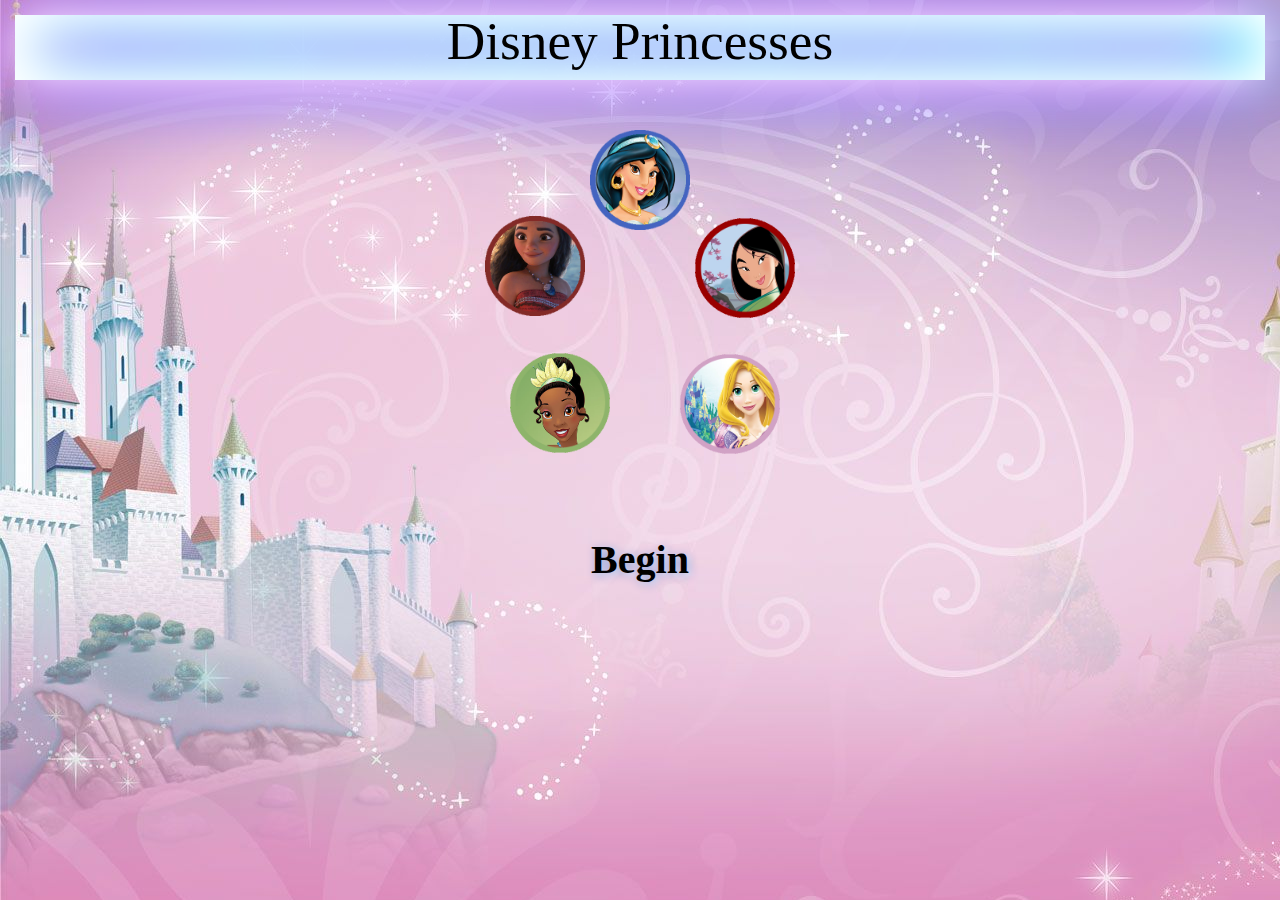
<file: index.html>
<!DOCTYPE html>
<html lang="en">
<head>
    <meta charset="UTF-8">
    <meta http-equiv="X-UA-Compatible" content="IE=edge">
    <meta name="viewport" content="width=device-width, initial-scale=1.0">
    <title>Document</title>
    <link href="indexstyle.css" type="text/css" rel="stylesheet">
    <link rel="preconnect" href="https://fonts.gstatic.com">
    <link href="https://fonts.googleapis.com/css2?family=Life+Savers&family=Sail&display=swap" rel="stylesheet">
    <link rel="stylesheet" media="screen" href="https://fontlibrary.org//face/waltograph" type="text/css"/>
</head>
<body>
    
    
        <div id="headerBanner"> <span id="headerText">Disney Princesses</span></div>

   <div class="princessContainer"> 

    <div id="jasmin"> 
        <a href="Jasminepage.html"> <img width=100 height=100 src="jasmin circle.png" class="images" style="margin: 0 auto;"/> </a>

        <div id="imgLink1">
              <div class="text"><a href="Jasminepage.html" id="jasminLink">Jasmin</a></div> 
        </div>
     </div>

     

    <div id="moana"> 
        <a href="moana.html"> <img width=100 height=100 src="moana.png" class="image2"/> </a>

        <div class="imgLink2">
              <div class="text"><a href="moana.html" id="moanaLink">Moana</a></div> 
        </div>
     </div>
    
     <div id="tiana"> 
        <a href="tianapage.html"> <img width=100 height=100 src="tiana circle.png" class="image3"/> </a>

        <div class="imgLink3">
              <div class="text"><a href="tianapage.html" id="tianaLink">Tiana</a></div> 
        </div>
     </div>
    
     <div id="rapunzel"> 
        <a href="rapunzelpage.html"> <img width=100 height=100 src="Rapunzel circle.png" class="image4"/> </a>

        <div class="imgLink4">
              <div class="text"><a href="rapunzelpage.html" id="rapunzelLink">Rapunzel</a></div> 
        </div>
     </div>

     <div id="mulan"> 
        <a href="rapunzelpage.html"> <img width=100 height=100 src="mulan circle.png" class="image5"/> </a>

        <div class="imgLink5">
              <div class="text"><a href="mulan1stpage.html" id="mulanLink">Mulan</a></div> 
        </div> 
     </div>


    <a href="Jasminepage.html"> <div id="beginText"><h2> Begin </h2>
    </div></a> 

    </div>


    

</body>
</html>
</file>
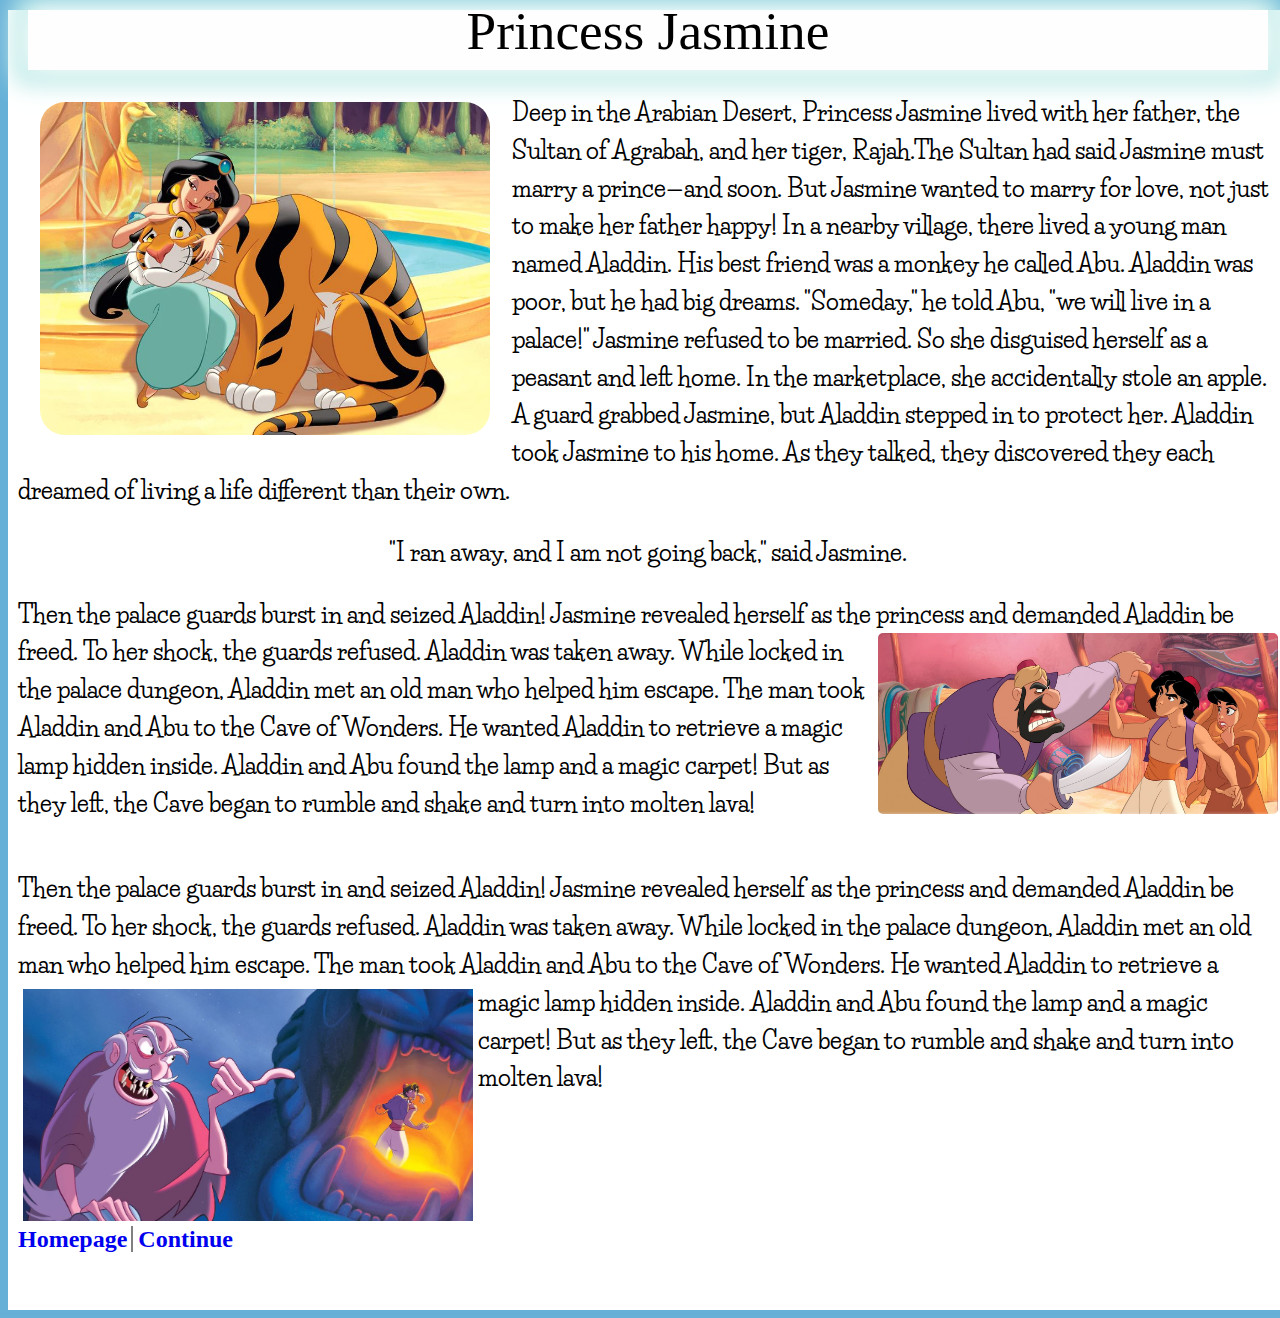
<file: Jasminepage.html>
<!DOCTYPE html>
<html lang="en">
<head>
    <meta charset="UTF-8">
    <meta http-equiv="X-UA-Compatible" content="IE=edge">
    <meta name="viewport" content="width=device-width, initial-scale=1.0">
    <title>Document</title>
    <link rel="preconnect" href="https://fonts.gstatic.com">
    <link href="https://fonts.googleapis.com/css2?family=Life+Savers&family=Sail&display=swap" rel="stylesheet">
    <link rel="stylesheet" media="screen" href="https://fontlibrary.org//face/waltograph" type="text/css"/>
    <link href="jasminestyle.css" type="text/css" rel="stylesheet"/> 
</head>
<body>
    
    <div id="container"> 

        <div class="pageContent"> 
        <div id="headerBanner"> <span id="headerText">Princess Jasmine</span></div>

        <div id="jasminePic1"> 
            <img src="jasmine story pictures/jasmine and tiger.JPG" width=450 height=333 class="images"/> 
        </div>

        <div id="firstParagraph"><p> Deep in the Arabian Desert, Princess Jasmine lived with her father, the Sultan of Agrabah, and her tiger, Rajah.The Sultan had said Jasmine must marry a prince—and soon. 
            But Jasmine wanted to marry for love, not just to make her father happy!
            In a nearby village, there lived a young man named Aladdin.
             His best friend was a monkey he called Abu.
            Aladdin was poor, but he had big dreams. "Someday," he told Abu, "we will live in a palace!"
            Jasmine refused to be married. So she disguised herself as a peasant and left home.
            In the marketplace, she accidentally stole an apple. A guard grabbed Jasmine, but Aladdin stepped in to protect her. 
            Aladdin took Jasmine to his home. As they talked, they discovered they each dreamed of living a life different than their own.</p></div>

            
            <p id="centerParagraph">"I ran away, and I am not going back," said Jasmine.</p>

            
           <p>Then the palace guards burst in and seized Aladdin! Jasmine revealed herself as the princess and demanded Aladdin be freed.<a href="jasminepage2.html">  <img src="jasmine story pictures/jasmin peasant.JPG" class="jasminePeasant" width=400 height=181/></a> 
                To her shock, the guards refused. Aladdin was taken away.

                

                While locked in the palace dungeon, Aladdin met an old man who helped him escape.
                The man took Aladdin and Abu to the Cave of Wonders. He wanted Aladdin to retrieve a magic lamp hidden inside.
                Aladdin and Abu found the lamp and a magic carpet! But as they left, the Cave began to rumble and shake and turn into molten lava!</p>


            <div id="lastParagraph"><p>Then the palace guards burst in and seized Aladdin! Jasmine revealed herself as the princess and demanded Aladdin be freed.
                To her shock, the guards refused. Aladdin was taken away.
                While locked in the palace dungeon, Aladdin met an old man who helped him escape.
                The man took Aladdin and Abu to the Cave of Wonders. He wanted Aladdin to retrieve a magic lamp hidden inside. <a href="jasminepage2.html"><img src="jasmine story pictures/aladdin cave.JPG" id="aladdinCave" width=450 height=232/></a>
                Aladdin and Abu found the lamp and a magic carpet! But as they left, the Cave began to rumble and shake and turn into molten lava!
                </p></div>
            
           
         
               
               <div id="homepage">
                   
                <a href="index.html" ><h1 id="bottomLeftHeader">Homepage</h1></a>
            
            
            
            <a href="jasminepage2.html" > 
                 <h2 id="bottomRightHeader"> Continue</h2>
                 </a> </div>  
                
            
          

        </div>
    
    </div>


</body>
</html>
</file>
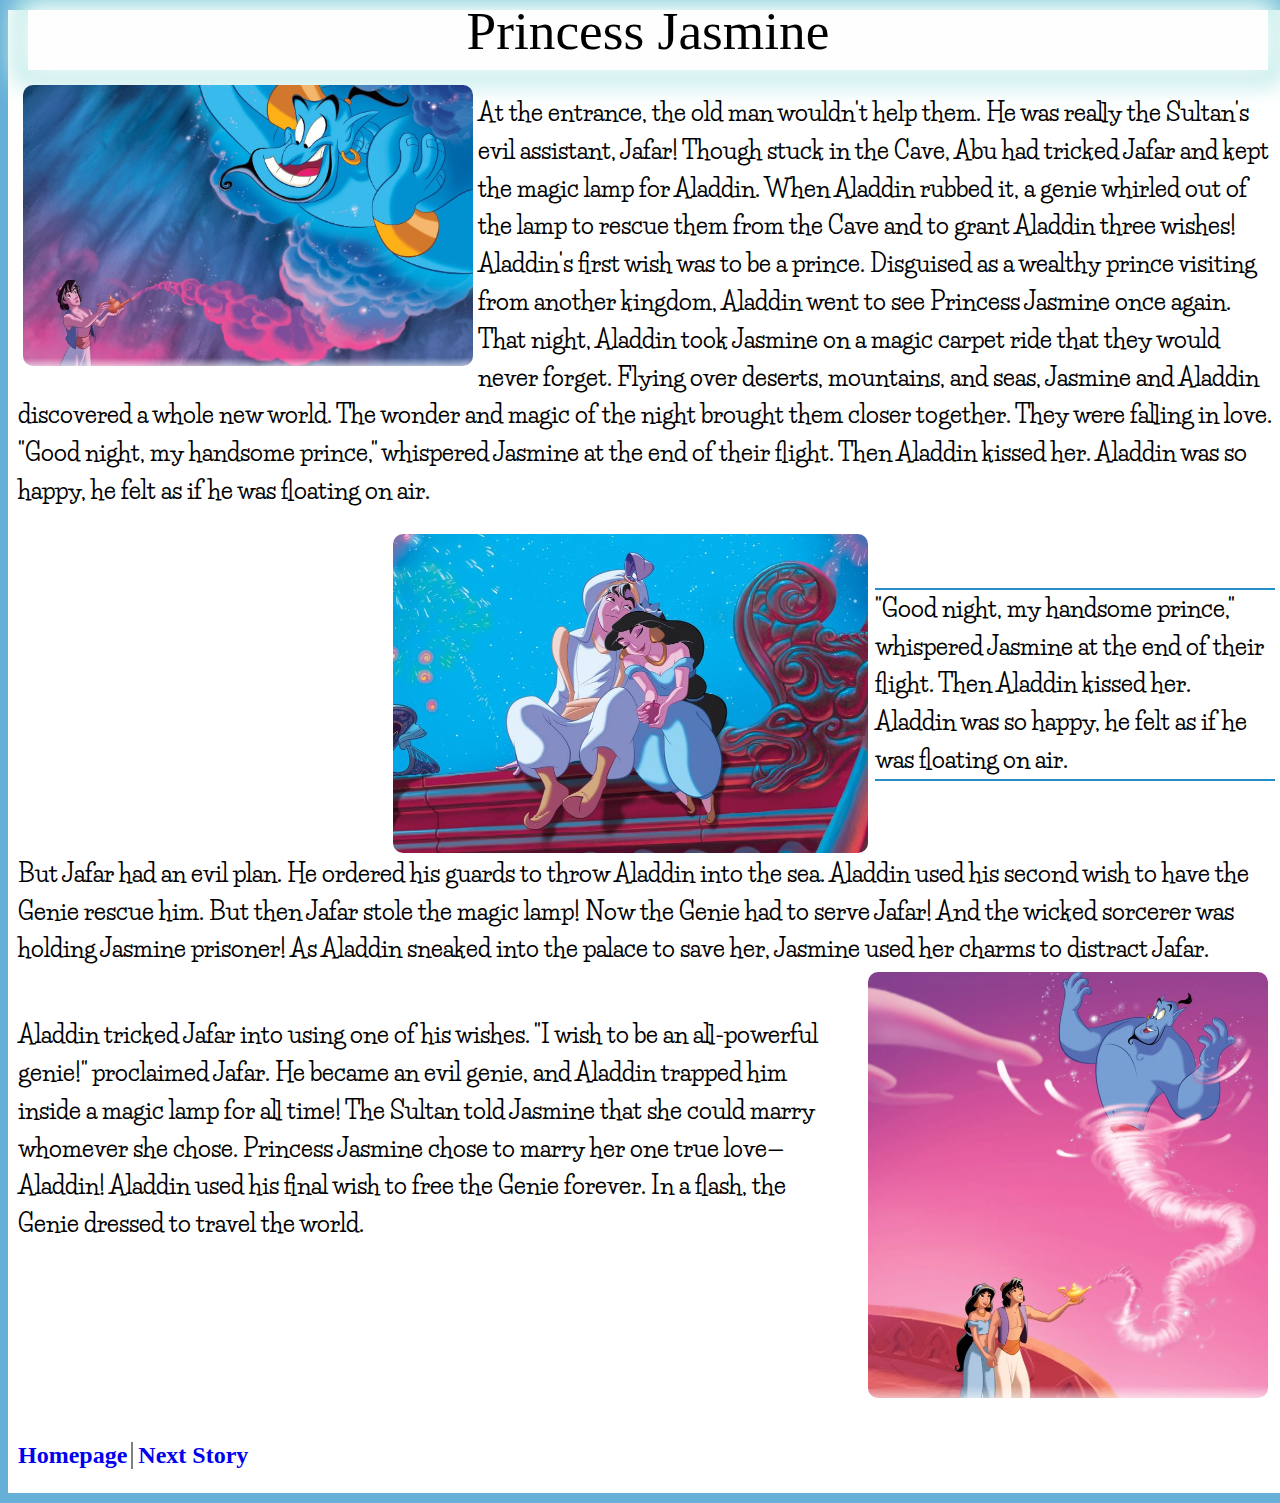
<file: jasminepage2.html>
<!DOCTYPE html>
<html lang="en">
<head>
    <meta charset="UTF-8">
    <meta http-equiv="X-UA-Compatible" content="IE=edge">
    <meta name="viewport" content="width=device-width, initial-scale=1.0">
    <title>Document</title>
    <link rel="preconnect" href="https://fonts.gstatic.com">
    <link href="https://fonts.googleapis.com/css2?family=Life+Savers&family=Sail&display=swap" rel="stylesheet">
    <link rel="stylesheet" media="screen" href="https://fontlibrary.org//face/waltograph" type="text/css"/>
    <link href="jasminepage2style.css" type="text/css" rel="stylesheet" /> 
</head>
<body>
    
    <div id="container"> 

        <div class="pageContent"> 
            
            <div id="headerBanner"> <span id="headerText">Princess Jasmine</span></div>

            <div id="aladdinGenie" > <img src="jasmine story pictures/aladdin_genie_lamp.JPG" width=450 height=281 id="genie" class="imageBorders"/> </div>
    
   <p>At the entrance, the old man wouldn't help them. He was really the Sultan's evil assistant, Jafar!
                Though stuck in the Cave, Abu had tricked Jafar and kept the magic lamp for Aladdin.
                When Aladdin rubbed it, a genie whirled out of the lamp to rescue them from the Cave and to grant Aladdin three wishes!
                Aladdin's first wish was to be a prince. Disguised as a wealthy prince visiting from another kingdom, Aladdin went to see Princess Jasmine once again.
                That night, Aladdin took Jasmine on a magic carpet ride that they would never forget.
                Flying over deserts, mountains, and seas, Jasmine and Aladdin discovered a whole new world.
                The wonder and magic of the night brought them closer together. They were falling in love.
                "Good night, my handsome prince," whispered Jasmine at the end of their flight.
                Then Aladdin kissed her. Aladdin was so happy, he felt as if he was floating on air.</p>


                <div id="jasmineAladdinDiv"> <img src="jasmine story pictures/jasmine_and_aladdin.JPG" id="jasminAndAladdin" class="imageBorders"/></div>

                 <div id="quote"> <p id="centerQuote"><span id="textBorder">"Good night, my handsome prince," whispered Jasmine at the end of their flight.
                    Then Aladdin kissed her. Aladdin was so happy, he felt as if he was floating on air.</span></p> </div>
    <p>
        But Jafar had an evil plan. He ordered his guards to throw Aladdin into the sea.
        Aladdin used his second wish to have the Genie rescue him. But then Jafar stole the magic lamp!
        Now the Genie had to serve Jafar! And the wicked sorcerer was holding Jasmine prisoner!
        As Aladdin sneaked into the palace to save her, Jasmine used her charms to distract Jafar. 
    </p>
    
    <!-- <div id="aladdainAndJafarDiv">  <img src="jasmine story pictures/aladdin_and_jafar.JPG" id="aladdinAndJafar" width=350 height=273 class="imageBorders"/>
        </div>-->

         <p id="lastParagraph">
        Aladdin tricked Jafar into using one of his wishes. "I wish to be an all-powerful genie!" proclaimed Jafar.
        He became an evil genie, and Aladdin trapped him inside a magic lamp for all time!
        The Sultan told Jasmine that she could marry whomever she chose. Princess Jasmine chose to marry her one true love—Aladdin!
        Aladdin used his final wish to free the Genie forever. In a flash, the Genie dressed to travel the world.
    </p>
     
    <img src="jasmine story pictures/jasmine_the_end.jpg" width=400 height=426 class="imageBorders" id="jasminEndStory"/>


    <div id="navLinks">  
    <a href="index.html" >
        <h3 id="bottomLeftLink"> Homepage</h3>
    </a>

    <a href="mulan1stpage.html" >
        <h3 id="bottomRightLink"> Next Story</h3>
    </a>
           </div>

        
        
        
        
        </div>

    </div>
</body>
</html>
</file>
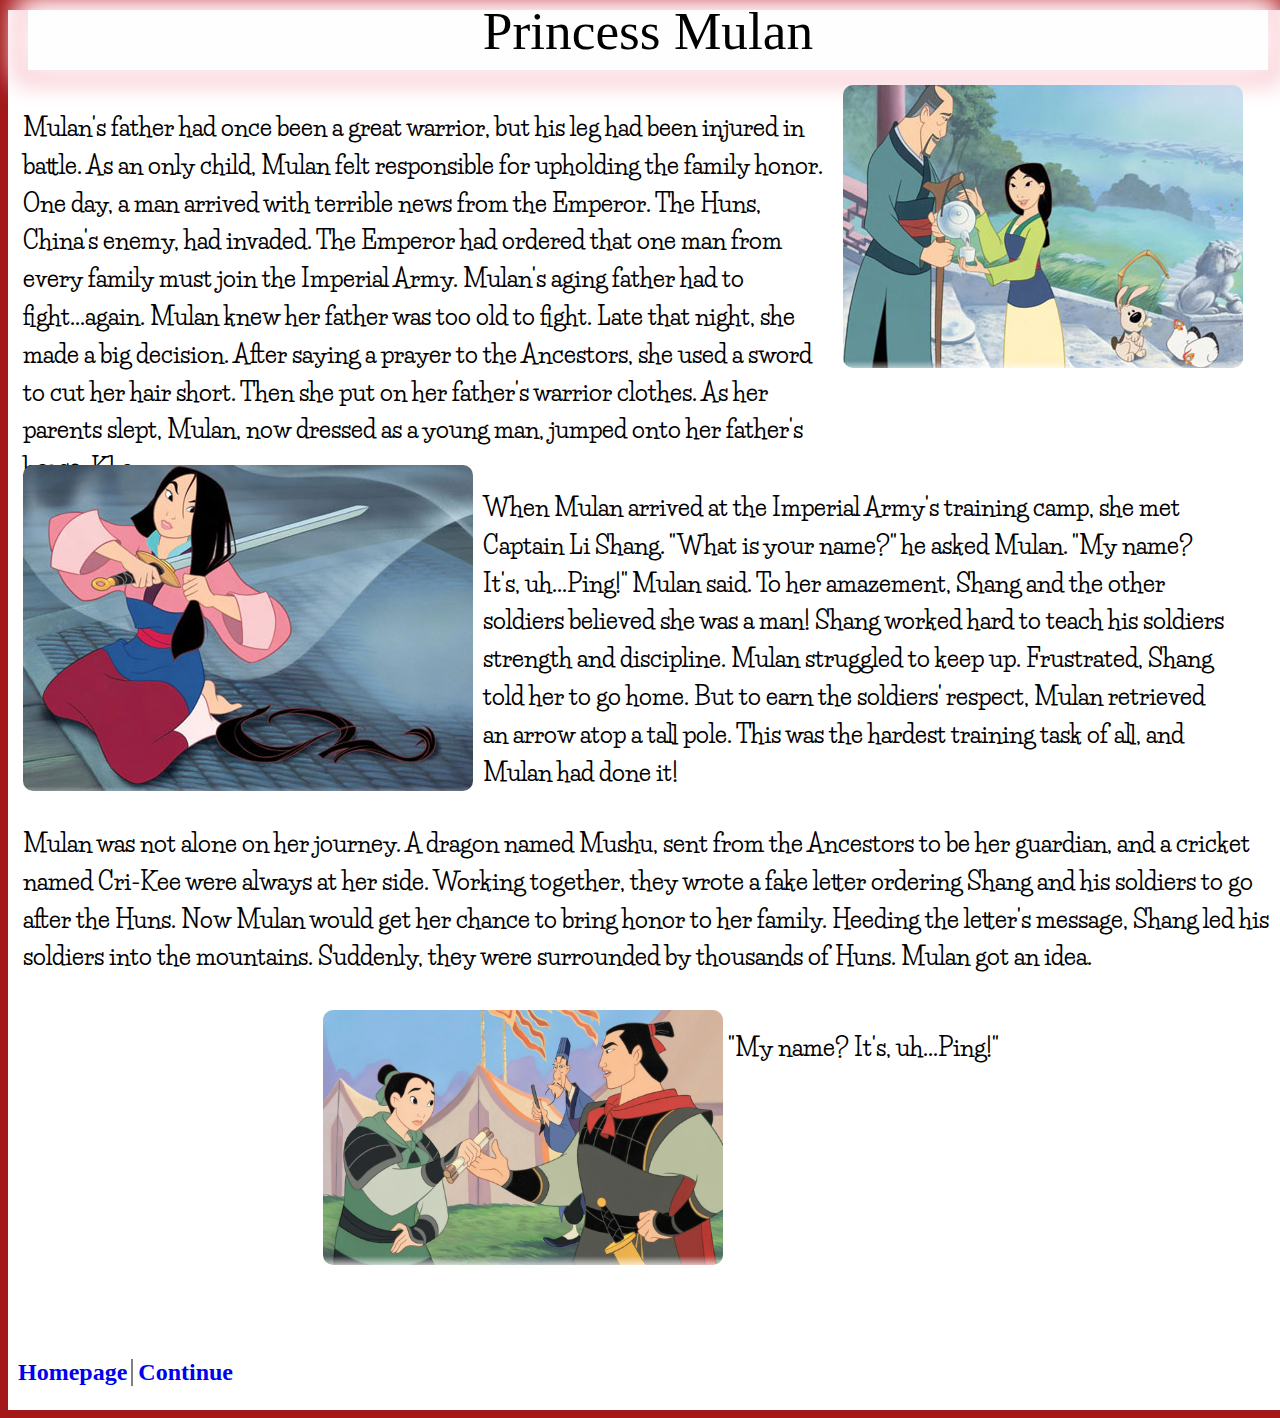
<file: mulan1stpage.html>
<!DOCTYPE html>
<html lang="en">
<head>
    <meta charset="UTF-8">
    <meta http-equiv="X-UA-Compatible" content="IE=edge">
    <meta name="viewport" content="width=device-width, initial-scale=1.0">
    <title>Mulan First Page</title>
    <link rel="preconnect" href="https://fonts.gstatic.com">
    <link href="https://fonts.googleapis.com/css2?family=Life+Savers&family=Sail&display=swap" rel="stylesheet">
    <link rel="stylesheet" media="screen" href="https://fontlibrary.org//face/waltograph" type="text/css"/>
    <link href="mulan1ststyle.css" type="text/css" rel="stylesheet" /> 
</head>
<body>
    
    <div id="container"> 

        <div class="pageContent"> 
            
            
            <div id="headerBanner"> <span id="headerText">Princess Mulan</span></div>

            <div id="firstParagraph"> <p> Mulan's father had once been a great warrior, but his leg had been injured in battle. As an only child, Mulan felt responsible for upholding the family honor.
                One day, a man arrived with terrible news from the Emperor. The Huns, China's enemy, had invaded.
                The Emperor had ordered that one man from every family must join the Imperial Army. Mulan's aging father had to fight...again.
                
                Mulan knew her father was too old to fight. Late that night, she made a big decision.
                After saying a prayer to the Ancestors, she used a sword to cut her hair short. Then she put on her father's warrior clothes.
                As her parents slept, Mulan, now dressed as a young man, jumped onto her father's horse, Khan.
                </p> </div>

            <div id="MulanandDad" > <img src="mulan story pics/mulan_and_dad.jpg"  class="imageBorders"/> </div>

            <div id="MulanCutsHair" > <img src="mulan story pics/mulan_cuts_hair.jpg"  class="imageBorders"/> </div>



            <div id="secondPara"> <p>When Mulan arrived at the Imperial Army's training camp, she met Captain Li Shang. "What is your name?" he asked Mulan.
                "My name? It's, uh...Ping!" Mulan said. To her amazement, Shang and the other soldiers believed she was a man!
                Shang worked hard to teach his soldiers strength and discipline. Mulan struggled to keep up. Frustrated, Shang told her to go home.
                But to earn the soldiers' respect, Mulan retrieved an arrow atop a tall pole. This was the hardest training task of all, and Mulan had done it! </p> </div>

<div id="thirdPara"><p>Mulan was not alone on her journey. A dragon named Mushu, sent from the Ancestors to be her guardian, and a cricket named Cri-Kee were always at her side.
    Working together, they wrote a fake letter ordering Shang and his soldiers to go after the Huns. Now Mulan would get her chance to bring honor to her family.
    Heeding the letter's message, Shang led his soldiers into the mountains. Suddenly, they were surrounded by thousands of Huns. Mulan got an idea. </p></div> 

    <div id="mulanTrainingCamp"> <img src="mulan story pics/mulan_training_camp.jpg"  width=400 height=255 class="imageBorders"/></div>

    <div id="quote"> <p>"My name? It's, uh...Ping!"  </p> </div>


<div id="navLinks">   
<a href="index.html" >
    <h3 id="bottomLeftLink"> Homepage</h3>
</a>

<a href="mulan2ndpage.html" >
    <h3 id="bottomRightLink"> Continue</h3>
</a>
</div>

        </div>
        </div>
</body>
</html>
</file>
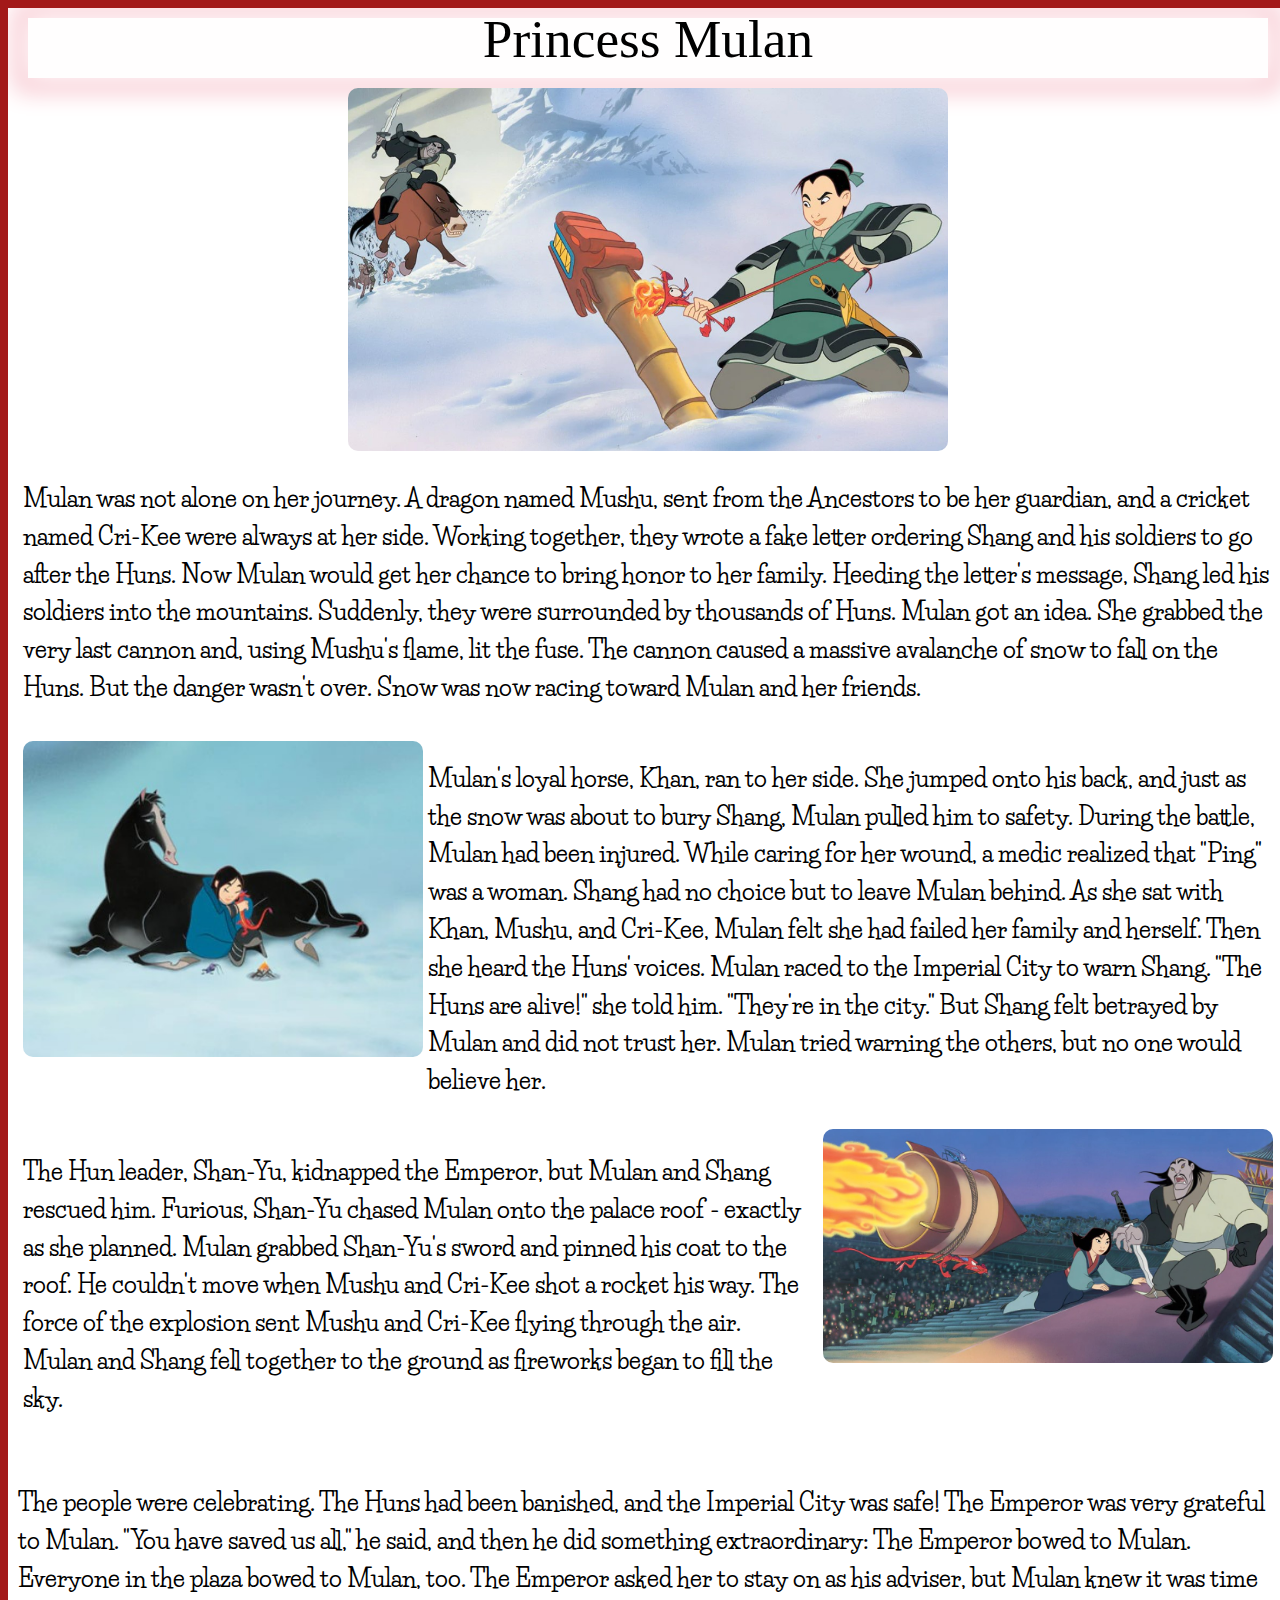
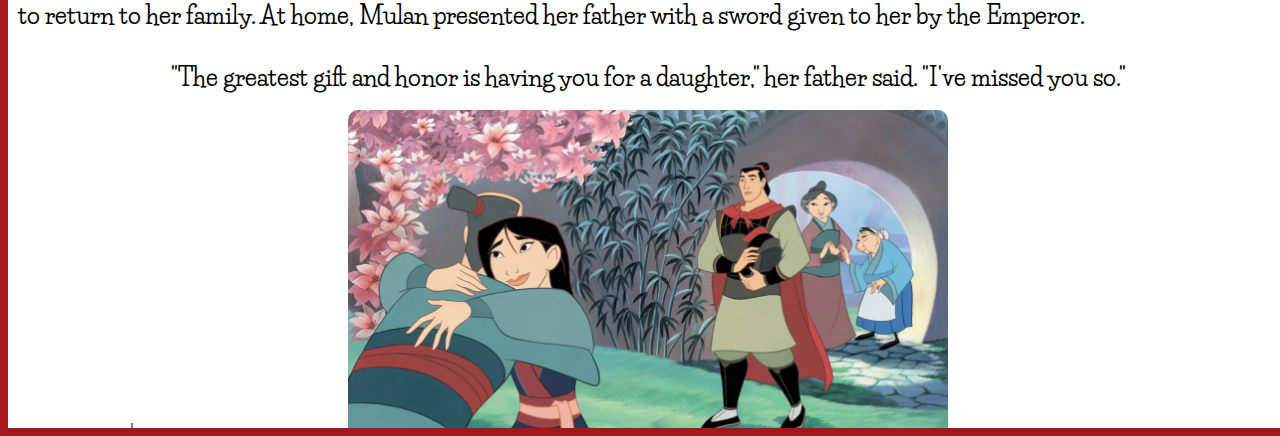
<file: mulan2ndpage.html>
<!DOCTYPE html>
<html lang="en">
<head>
    <meta charset="UTF-8">
    <meta http-equiv="X-UA-Compatible" content="IE=edge">
    <meta name="viewport" content="width=device-width, initial-scale=1.0">
    <title>Mulan Second Page</title>
    <link rel="preconnect" href="https://fonts.gstatic.com">
    <link href="https://fonts.googleapis.com/css2?family=Life+Savers&family=Sail&display=swap" rel="stylesheet">
    <link rel="stylesheet" media="screen" href="https://fontlibrary.org//face/waltograph" type="text/css"/>
    <link href="mulan2ndstyle.css" type="text/css" rel="stylesheet" /> 
</head>
<body>
    
</body>
</html>

<div id="container"> 

    <div class="pageContent"> 
        
        
        <div id="headerBanner"> <span id="headerText">Princess Mulan</span></div>

        <div id="mulanRocket"> <img src="mulan story pics/rocket_at_shun.jpg" class="imageBorders" width=600 height=363/> </div>

        <div id="firstPara">
             <p> Mulan was not alone on her journey. A dragon named Mushu, sent from the Ancestors to be her guardian, and a cricket named Cri-Kee were always at her side.
            Working together, they wrote a fake letter ordering Shang and his soldiers to go after the Huns. Now Mulan would get her chance to bring honor to her family.
            Heeding the letter's message, Shang led his soldiers into the mountains. Suddenly, they were surrounded by thousands of Huns. Mulan got an idea.
            She grabbed the very last cannon and, using Mushu's flame, lit the fuse. The cannon caused a massive avalanche of snow to fall on the Huns.
            But the danger wasn't over. Snow was now racing toward Mulan and her friends.
        </p>
        </div>

    
        <div id="mulanSad"> <img src="mulan story pics/identity_revealed.jpg" class="imageBorders" width=400 height=316/> </div>

       <div id="secondPara"> <p>Mulan's loyal horse, Khan, ran to her side. She jumped onto his back, and just as the snow was about to bury Shang, Mulan pulled him to safety.
            During the battle, Mulan had been injured. While caring for her wound, a medic realized that "Ping" was a woman. Shang had no choice but to leave Mulan behind.
            As she sat with Khan, Mushu, and Cri-Kee, Mulan felt she had failed her family and herself. Then she heard the Huns' voices.
            Mulan raced to the Imperial City to warn Shang. "The Huns are alive!" she told him. "They're in the city."
            But Shang felt betrayed by Mulan and did not trust her. Mulan tried warning the others, but no one would believe her.</p>  
        </div>

        <div id="thirdPara"> <p>The Hun leader, Shan-Yu, kidnapped the Emperor, but Mulan and Shang rescued him. Furious, Shan-Yu chased Mulan onto the palace roof - exactly as she planned.
            Mulan grabbed Shan-Yu's sword and pinned his coat to the roof. He couldn't move when Mushu and Cri-Kee shot a rocket his way.
            The force of the explosion sent Mushu and Cri-Kee flying through the air. Mulan and Shang fell together to the ground as fireworks began to fill the sky. </p> </div>
            
             <div id="mulanSavesEmperor">  <img src="mulan story pics/mulan_saves_emperor.jpg" class="imageBorders" width=450 height=234 />  </div>

            
        
            <div id="fourthPara"> <p> 
            The people were celebrating. The Huns had been banished, and the Imperial City was safe!
            The Emperor was very grateful to Mulan. "You have saved us all," he said, and then he did something extraordinary: The Emperor bowed to Mulan.
            Everyone in the plaza bowed to Mulan, too. The Emperor asked her to stay on as his adviser, but Mulan knew it was time to return to her family.
            At home, Mulan presented her father with a sword given to her by the Emperor.
            
            <p id="dadQuote">"The greatest gift and honor is having you for a daughter," her father said. "I've missed you so."</p> </p></div>

                <div id="mulanHugsDad"> 
                        <img src="mulan story pics/emperor_hugs_mulan.jpg" width=600 height=341 class="imageBorders" />
                </div>

<div id="navLinks">   
    <a href="index.html" >
        <h3 id="bottomLeftLink"> Homepage</h3>
    </a>
    
    <a href="rapunzelpage.html">
        <h3 id="bottomRightLink"> Next Story</h3>
    </a>


    </div>

        </div>

</div>
</file>
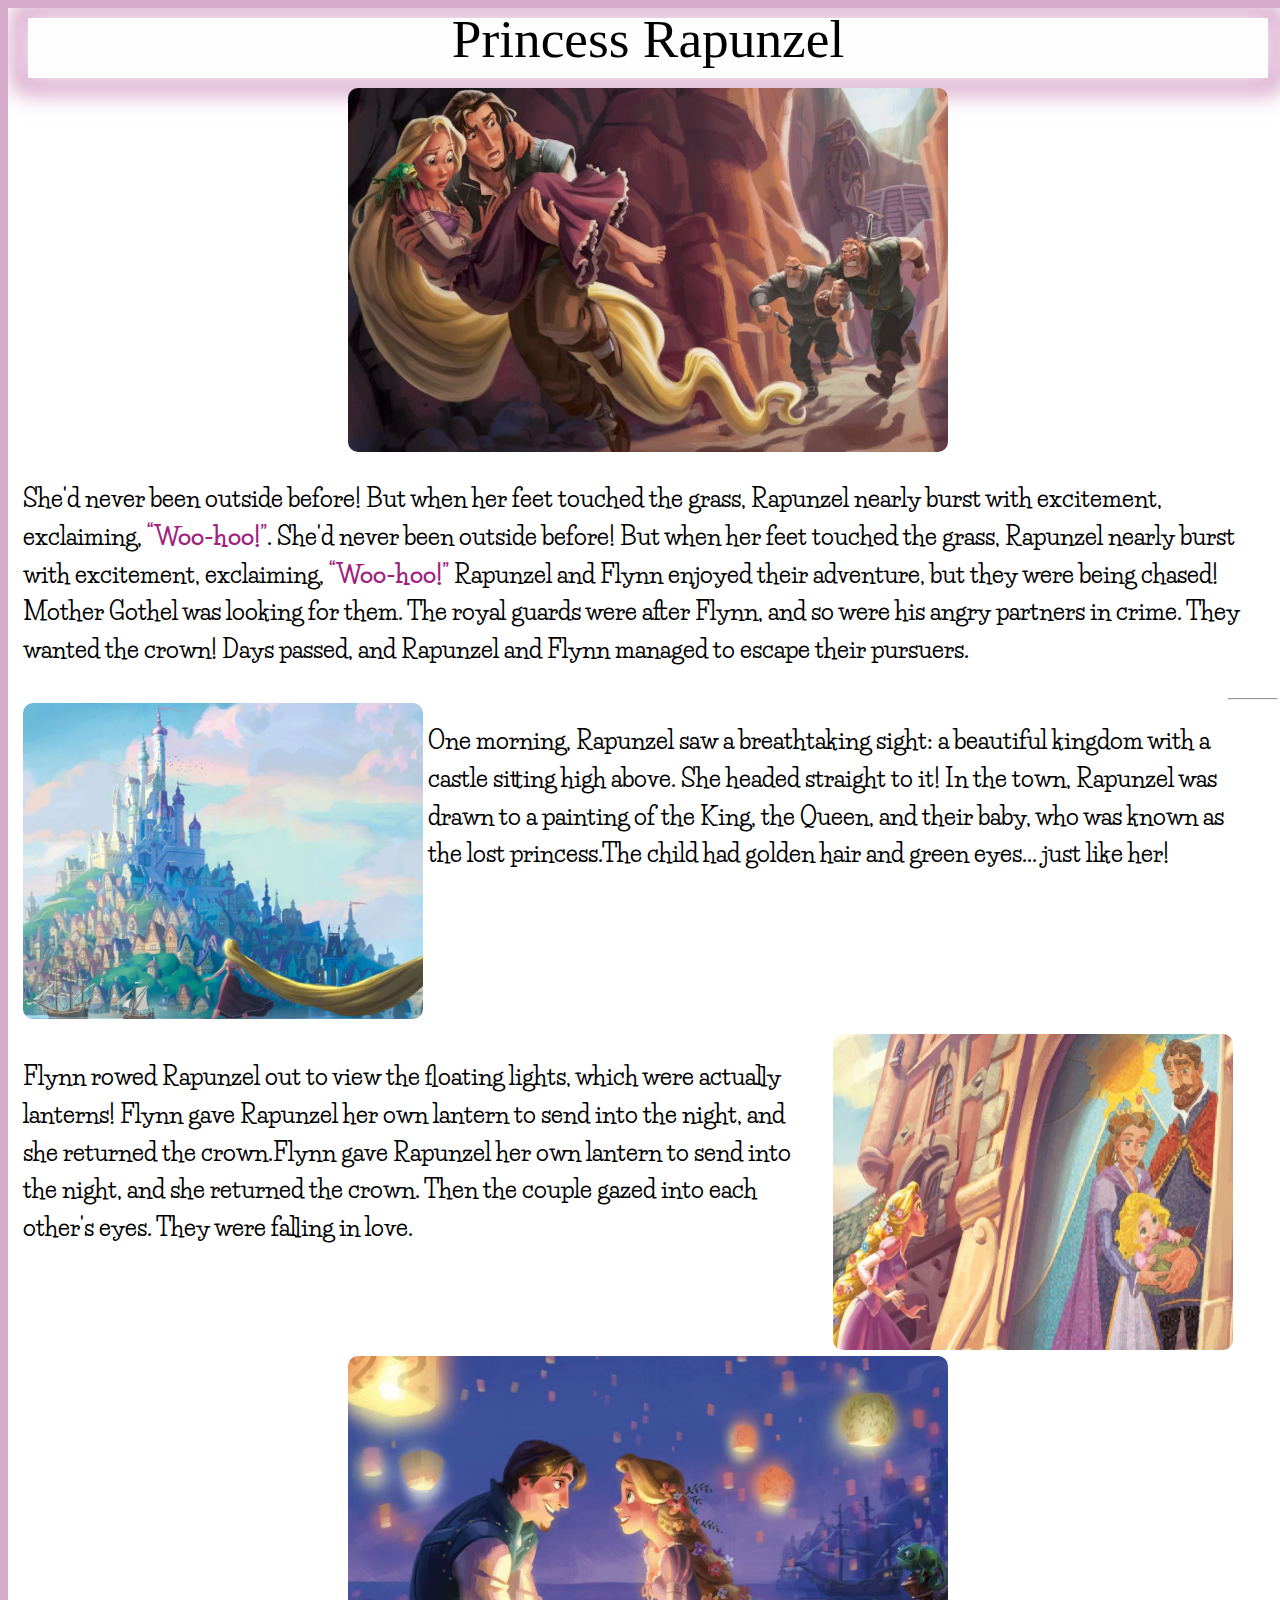
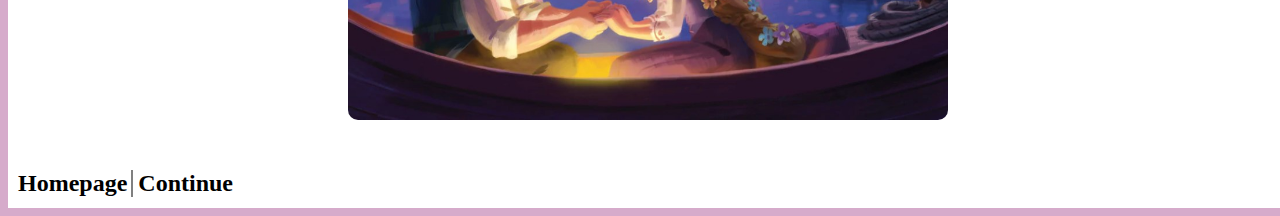
<file: rapunzel2ndpage.html>
<!DOCTYPE html>
<html lang="en">
<head>
    <meta charset="UTF-8">
    <meta http-equiv="X-UA-Compatible" content="IE=edge">
    <meta name="viewport" content="width=device-width, initial-scale=1.0">
    <title>Document</title>
    <link rel="preconnect" href="https://fonts.gstatic.com">
    <link href="https://fonts.googleapis.com/css2?family=Life+Savers&family=Sail&display=swap" rel="stylesheet">
    <link rel="stylesheet" media="screen" href="https://fontlibrary.org//face/waltograph" type="text/css"/>
    <link href="rapunzel2ndstyle.css" type="text/css" rel="stylesheet" />
</head>
<body>
    
    <div id="container">  
        <div class="pageContent">   
        
    
            <div id="headerBanner"> <span id="headerText">Princess Rapunzel</span></div>

            <div id="pursuers"> <img src="rapunzel story pics/rapunzel_and_flynn adventure.jpg" class="imageBorders" width=600 height=364/> </div>

            <div id="firstPara">
                <p>  She'd never been outside before! But when her feet touched the grass, Rapunzel nearly burst with excitement, exclaiming, <span class="pinkText">“Woo-hoo!”</span>. She'd never been outside before! But when her feet touched the grass, Rapunzel nearly burst with excitement, exclaiming, <span class="pinkText">“Woo-hoo!”</span>

                    Rapunzel and Flynn enjoyed their adventure, but they were being chased! Mother Gothel was looking for them. The royal guards were after Flynn, and so were his angry partners in crime. They wanted the crown! Days passed, and Rapunzel and Flynn managed to escape their pursuers.
           </p>
           </div>
   
           <div id="castleView"> <img src="rapunzel story pics/rapunzel looking at castle.jpg" class="imageBorders" width=400 height=316/> </div> 
   
          <div id="secondPara"> <p>One morning, Rapunzel saw a breathtaking sight: a beautiful kingdom with a castle sitting high above. She headed straight to it! In the town, Rapunzel was drawn to a painting of the King, the Queen, and their baby, who was known as the lost princess.The child had golden hair and green eyes... just like her!</p>  
           </div>
   
   
           <div id="thirdPara"> <p>   Flynn rowed Rapunzel out to view the floating lights, which were actually lanterns! Flynn gave Rapunzel her own lantern to send into the night, and she returned the crown.Flynn gave Rapunzel her own lantern to send into the night, and she returned the crown.
            Then the couple gazed into each other's eyes. They were falling in love. </p></div>

            <div id="familyPic"> <img src="rapunzel story pics/picture of rapunzels family.jpg" class="imageBorders" width=400 height=316/> </div> 

            <hr> 

            <div id="inLove"> <img src="rapunzel story pics/rapunzel and flynn on boat.jpg" class="imageBorders" width=600 height=364/> </div>


            

           <!--  


            <p>
            Later, Flynn and Rapunzel were separated. Mother Gothel told Rapunzel that Flynn had only wanted the crown. But she realized Mother Gothel was lying! Rapunzel now knew that she was the lost princess!  </p> 

           <div id="fourthPara"> <p> 
            Tomorrow was her eighteenth birthday. If Flynn took her to see the lights, she’d return his satchel. After Flynn agreed to help, Rapunzel used her hair to climb down from the tower. After Flynn agreed to help, Rapunzel used her hair to climb down from the tower.
           </p> </div>  -->
               

            <div id="navLinks">   
                <a href="index.html" >
                    <h3 id="bottomLeftLink"> Homepage</h3>
                </a>
                
                <a href="rapunzel3rdpage.html">
                    <h3 id="bottomRightLink"> Continue</h3>
                </a>
                 
        </div>

    </div> 

</body>
</html>

<!--    She'd never been outside before! But when her feet touched the grass, Rapunzel nearly burst with excitement, exclaiming, “Woo-hoo!”. She'd never been outside before! But when her feet touched the grass, Rapunzel nearly burst with excitement, exclaiming, “Woo-hoo!”

Rapunzel and Flynn enjoyed their adventure, but they were being chased! Mother Gothel was looking for them. The royal guards were after Flynn, and so were his angry partners in crime. They wanted the crown! Days passed, and Rapunzel and Flynn managed to escape their pursuers.

One morning, Rapunzel saw a breathtaking sight: a beautiful kingdom with a castle sitting high above. She headed straight to it! In the town, Rapunzel was drawn to a painting of the King, the Queen, and their baby, who was known as the lost princess.The child had golden hair and green eyes... just like her!

Flynn rowed Rapunzel out to view the floating lights, which were actually lanterns! Flynn gave Rapunzel her own lantern to send into the night, and she returned the crown.Flynn gave Rapunzel her own lantern to send into the night, and she returned the crown.
Then the couple gazed into each other's eyes. They were falling in love.

Later, Flynn and Rapunzel were separated. Mother Gothel told Rapunzel that Flynn had only wanted the crown. But she realized Mother Gothel was lying! Rapunzel now knew that she was the lost princess! 

Suddenly, Flynn arrived to rescue Rapunzel! But Mother Gothel hurt him badly. She wanted Rapunzel to stay with her forever. If she did, she’d allow Rapunzel to heal Flynn. But before Rapunzel could act, Flynn cut off her hair, which lost its magic.

Without the magic, Mother Gothel quickly aged and turned to dust. Rapunzel was now free, but Flynn was dying.“You were my new dream,” he whispered. One of Rapunzel’s tears fell on Flynn and began to glow... and healed him!

Flynn brought Rapunzel back to the castle. The King and Queen rushed to embrace their lost princess. That night, the entire kingdom celebrated her return by launching hundreds of lanterns—the lights that had guided her home.


-->
</file>
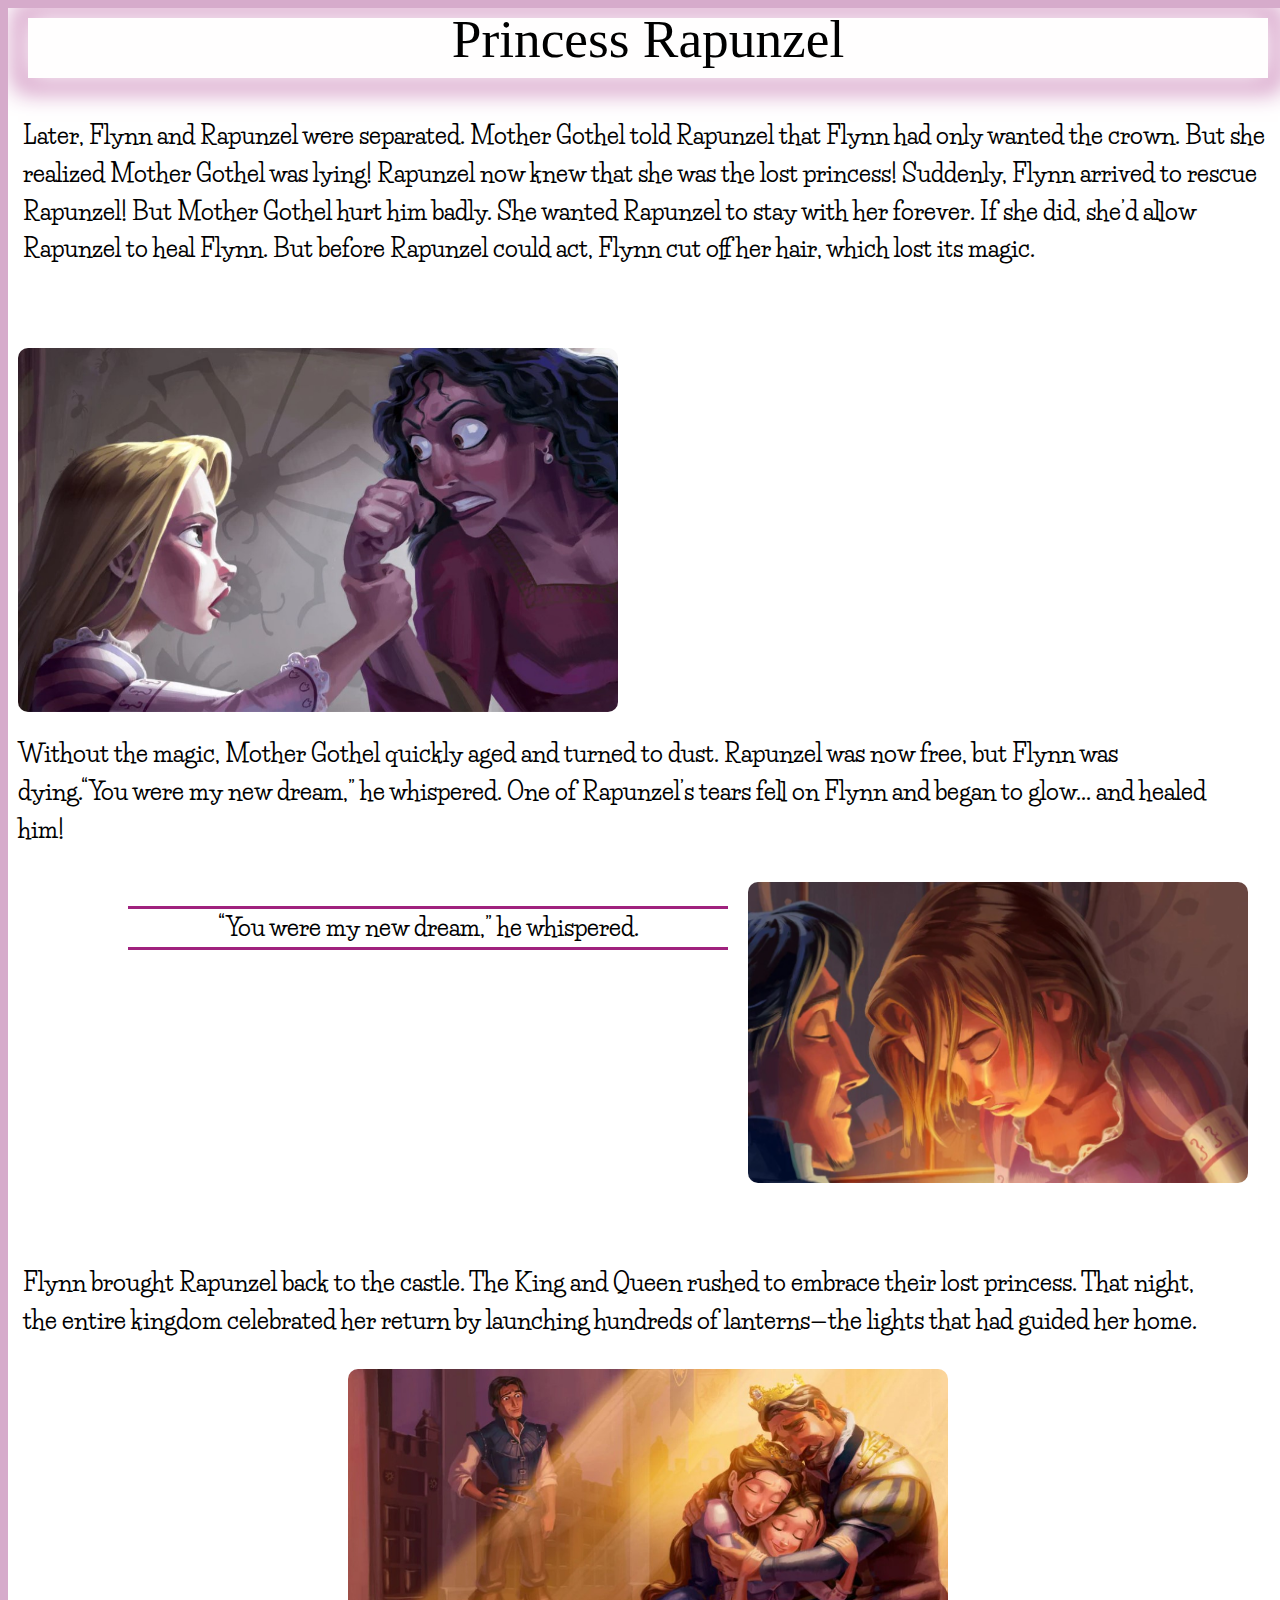
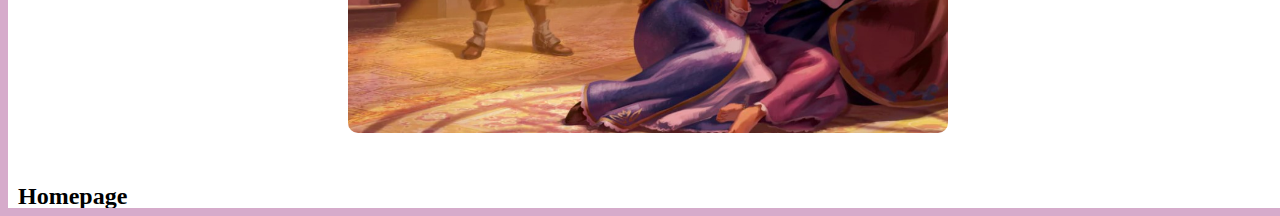
<file: rapunzel3rdpage.html>
<!DOCTYPE html>
<html lang="en">
<head>
    <meta charset="UTF-8">
    <meta http-equiv="X-UA-Compatible" content="IE=edge">
    <meta name="viewport" content="width=device-width, initial-scale=1.0">
    <title>Rapunzel Third Page</title>
    <link rel="preconnect" href="https://fonts.gstatic.com">
    <link href="https://fonts.googleapis.com/css2?family=Life+Savers&family=Sail&display=swap" rel="stylesheet">
    <link rel="stylesheet" media="screen" href="https://fontlibrary.org//face/waltograph" type="text/css"/>
    <link href="rapunzel3rdstyle.css" type="text/css" rel="stylesheet" />
</head>
<body>

    <div id="container">  
        <div class="pageContent">   
        
    
            <div id="headerBanner"> <span id="headerText">Princess Rapunzel</span></div>
<!-- 
            <div id="pursuers"> <img src="rapunzel story pics/rapunzel_and_flynn adventure.jpg" class="imageBorders" width=600 height=364/> </div>
        -->
            <div id="firstPara">
                <p> Later, Flynn and Rapunzel were separated. Mother Gothel told Rapunzel that Flynn had only wanted the crown. But she realized Mother Gothel was lying! Rapunzel now knew that she was the lost princess! 

                    Suddenly, Flynn arrived to rescue Rapunzel! But Mother Gothel hurt him badly. She wanted Rapunzel to stay with her forever. If she did, she’d allow Rapunzel to heal Flynn. But before Rapunzel could act, Flynn cut off her hair, which lost its magic.
           </p>
           </div>
   
           <div id="witchFindsRapunzel"> <img src="rapunzel story pics/witch finds rapunzel.jpg" class="imageBorders" width=600 height=364/> </div> 
   
 
          <div id="secondPara"> <p>Without the magic, Mother Gothel quickly aged and turned to dust. Rapunzel was now free, but Flynn was dying.“You were my new dream,” he whispered. One of Rapunzel’s tears fell on Flynn and began to glow... and healed him!</p>  
           </div> 

           <div id="newDream">  <p id="newDreamText">“You were my new dream,” he whispered.</p> </div>

           <div id="flynnDying"> <img src="rapunzel story pics/flynn idea.jpg" width=500 height=301 class="imageBorders">   </div>
  
   
           <div id="thirdPara"> <p> Flynn brought Rapunzel back to the castle. The King and Queen rushed to embrace their lost princess. That night, the entire kingdom celebrated her return by launching hundreds of lanterns—the lights that had guided her home.
        </p></div>

        <div id="reunited"> <img src="rapunzel story pics/rapunzel united with fam.jpg" class="imageBorders" width=600 height=364/> </div>
    
        <div id="navLinks">   
            <a href="index.html" >
                <h3 id="bottomLeftLink"> Homepage</h3>
            </a>
            
            
            </a>
            
</div>

</div>
    
</body>
</html>
</file>
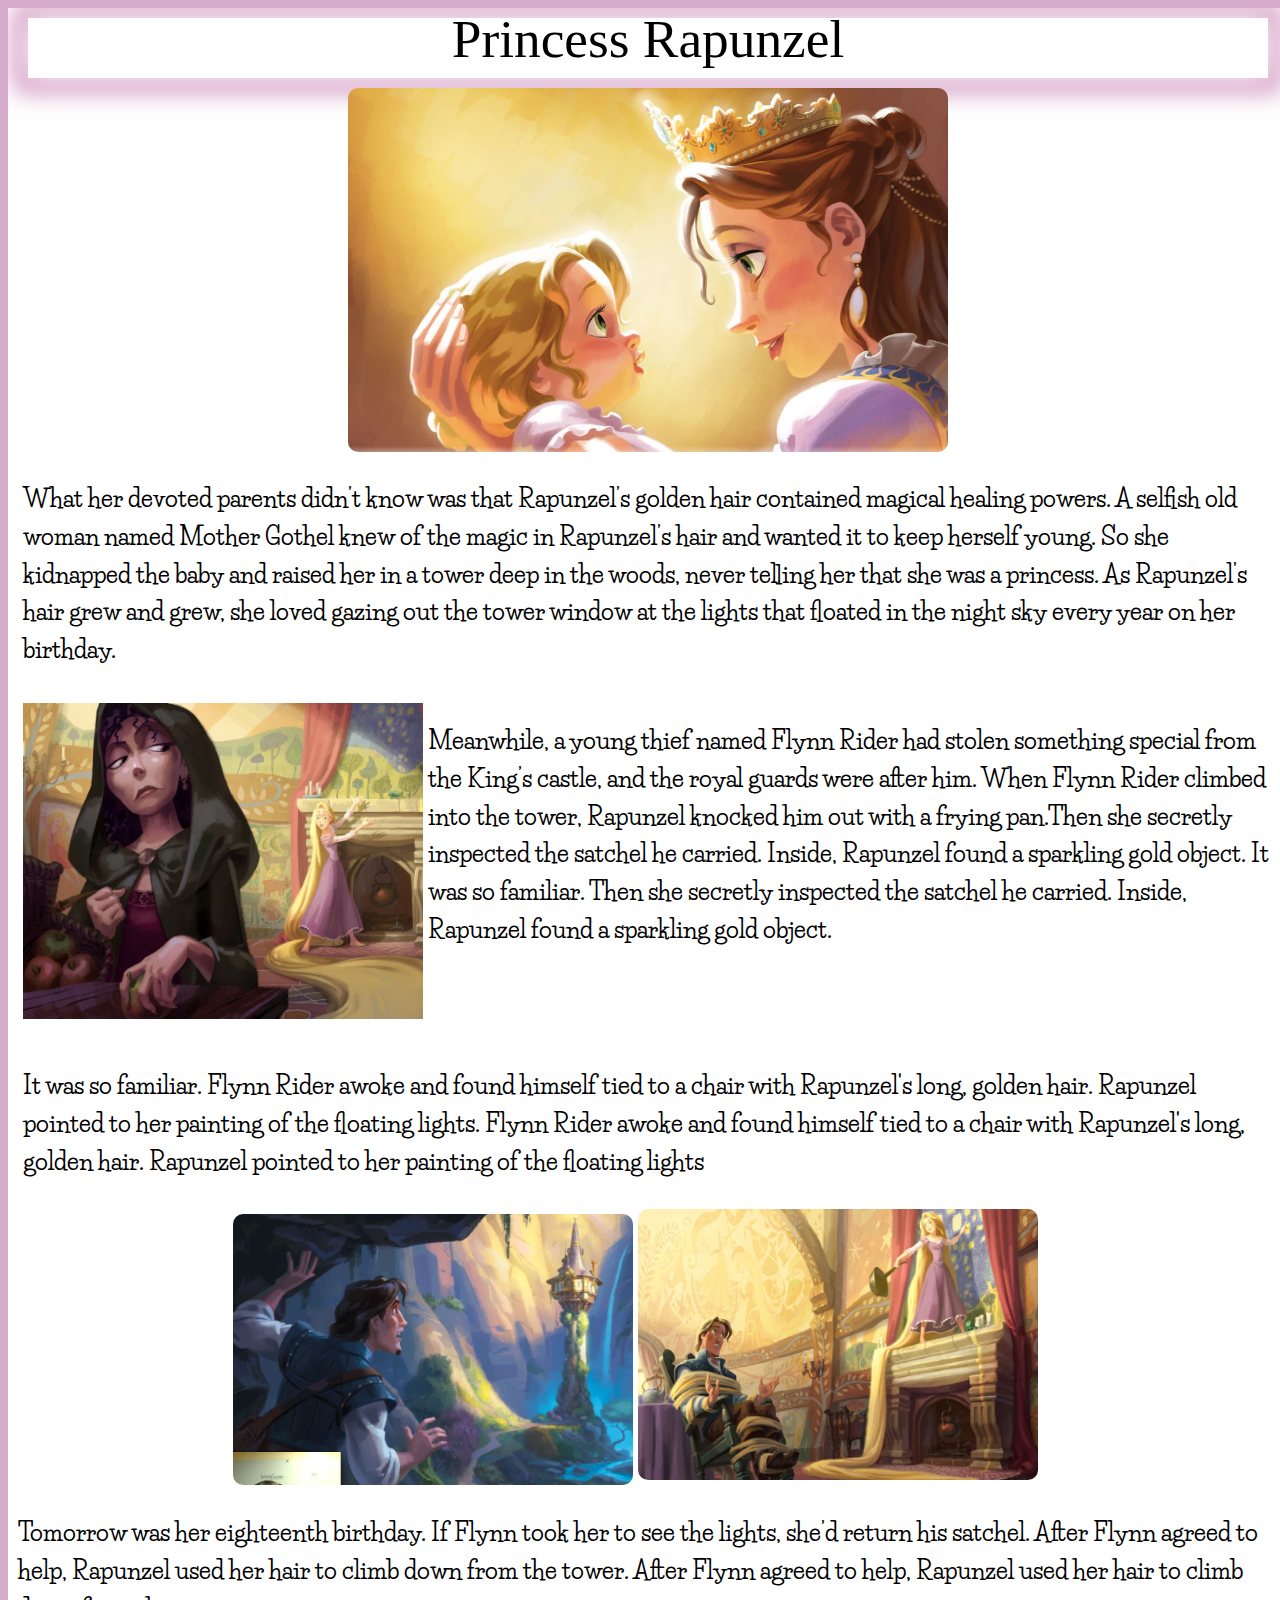
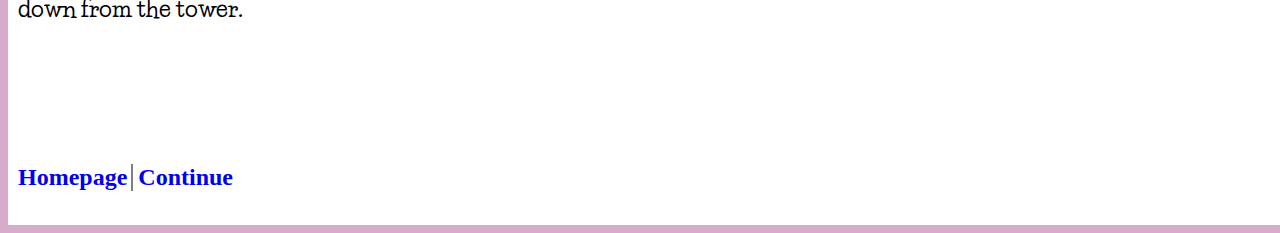
<file: rapunzelpage.html>
<!DOCTYPE html>
<html lang="en">
<head>
    <meta charset="UTF-8">
    <meta http-equiv="X-UA-Compatible" content="IE=edge">
    <meta name="viewport" content="width=device-width, initial-scale=1.0">
    <title>Rapunzel First Page</title>
    <link rel="preconnect" href="https://fonts.gstatic.com">
    <link href="https://fonts.googleapis.com/css2?family=Life+Savers&family=Sail&display=swap" rel="stylesheet">
    <link rel="stylesheet" media="screen" href="https://fontlibrary.org//face/waltograph" type="text/css"/>
    <link href="rapunzel1st_pgstyle.css" type="text/css" rel="stylesheet" /> 
</head>
<body>
   
    <div id="container"> 
    <div class="pageContent">  
    

        <div id="headerBanner"> <span id="headerText">Princess Rapunzel</span></div>

        <div id="rapunzelBaby"> <img src="rapunzel story pics/rapunzel baby.jpg" class="imageBorders" width=600 height=364> </div>

        <div id="firstPara">
             <p>  What her devoted parents didn’t know was that Rapunzel’s golden hair contained magical healing powers.
                A selfish old woman named Mother Gothel knew of the magic in Rapunzel’s hair and wanted it to keep herself young.
                So she kidnapped the baby and raised her in a tower deep in the woods, never telling her that she was a princess.
                As Rapunzel’s hair grew and grew, she loved gazing out the tower window at the lights that floated in the night sky every year on her birthday.
        </p>
        </div>

        <div id="introToWitch"> <img src="rapunzel story pics/witch steals rapunzel.jpg"imageBorders" width=400 height=316/> </div>

       <div id="secondPara"> <p>Meanwhile, a young thief named Flynn Rider had stolen something special from the King’s castle, and the royal guards were after him. When Flynn Rider climbed into the tower, Rapunzel knocked him out with a frying pan.Then she secretly inspected the satchel he carried. Inside, Rapunzel found a sparkling gold object. It was so familiar. Then she secretly inspected the satchel he carried. Inside, Rapunzel found a sparkling gold object.</p>  
        </div>


        <div id="thirdPara"> <p>   It was so familiar. Flynn Rider awoke and found himself tied to a chair with Rapunzel's long, golden hair. Rapunzel pointed to her painting of the floating lights. Flynn Rider awoke and found himself tied to a chair with Rapunzel's long, golden hair. Rapunzel pointed to her painting of the floating lights </p> </div>
            
        


        <div id="FlynnAppears"> 
            <img src="rapunzel story pics/flynn.jpg" width=400 height=271 class="imageBorders" />
        </div>

        <div class="FryingPan">
            <img src="rapunzel story pics/rapunzel frying pan.jpg" width=400 height=271 class="imageBorders" />
        </div>
    

        <div id="fourthPara"> <p> 
            Tomorrow was her eighteenth birthday. If Flynn took her to see the lights, she’d return his satchel. After Flynn agreed to help, Rapunzel used her hair to climb down from the tower. After Flynn agreed to help, Rapunzel used her hair to climb down from the tower.
           </p> </div>
        
        
            

<div id="navLinks">   
    <a href="index.html" >
        <h3 id="bottomLeftLink"> Homepage</h3>
    </a>
    
    <a href="rapunzel2ndpage.html"> 
        <h3 id="bottomRightLink"> Continue</h3>
    </a>

        
    
    
    </div>
</div>


</body>
</html>
</file>
<file: indexstyle.css>
body {
    background-image: url("princess\ background\ image.jpg");
    margin: 15px;
   
}

.princessContainer {
    margin: 0 auto; 
    width: 500px;
    height:500px;
    position: relative; 
    top: 20px;
}


#headerBanner {
    width: auto; 
    height: 60px; 
    background-color: rgba(255, 253, 253, 0.5); 
    margin: 0 auto;
    text-align: center; 
    font-size: 40px;
    
    padding-top: 5px;
    box-shadow: 
    inset 0 0 50px #fff,      
    inset 20px 0 80px #fff,   
    inset -20px 0 80px #0ff,  
    inset 20px 0 300px #f0f,  /* inner left magenta broad */
    inset -20px 0 300px #0ff, /* inner right cyan broad */
    0 0 50px #fff,            /* outer white */
    -10px 0 80px #f0f,        /* outer left magenta */
    10px 0 80px #0ff;         /* outer right cyan */
}


#headerText {
    font-family: 'WaltographRegular';
    font-size: 40pt; 
    position: relative;
    bottom: 10px;

}

h2 {
    font-family: 'WaltographRegular';
    font-size: 30pt;
    text-align: center;
    text-shadow: 2px 2px 10px #8492d1,
    3px 2px 5px #fff;
}

#jasmin {
    margin: 0 auto; 
    padding-top: 30px;
    width:100px; 
    height: 100px;
    border-radius: 30%;

}

#jasmin:hover .images {
    opacity: 1;
}
#jasmin:hover #imgLink1 {
    opacity: 1;
}

.images {
    transition: .5s ease;
    
}

#imgLink1 {
    transition: .5s ease;
    opacity: 0;
    position: relative;
    bottom: 50px; 
    left: 70px; 
    transform: translate(-50%, -50%);
    -ms-transform: translate(-50%, -50%);
    text-align: center;
  }

  .text {
    background-color: rgba(255, 253, 253, 0.6);
    color: black;
    font-size: 15px;
    width: 60px;
    height: auto;
    text-align: center;
  }

  a {
      text-decoration: none;
      color: black;
      font-family: 'Life Savers', cursive;
      font-weight: bold;
  }

  #jasminLink:hover {
      color:royalblue;
      font-weight: bold;
  }



#moana {
        position: relative;
        left: 95px;
        bottom: 16px;
        width: 100px;
        height: auto;
}

#moana:hover .image2 {
    opacity: 1;
}

#moana:hover .imgLink2 {
    opacity: 1;
}

.image2 {
    transition: .5s ease;
    position:relative;
    top:2px;
}

.imgLink2 {
    transition: .5s ease;
    opacity: 0;
    position: relative;
    bottom: 50px; 
    left: 70px; 
    transform: translate(-50%, -50%);
    -ms-transform: translate(-50%, -50%);
    text-align: center;
  }

#moanaLink:hover {
    color:rgb(122, 37, 15);
    font-weight: bold;
}

/* this is Tiana html */

#tiana {
    position: relative;
    left: 24%;
    width: 100px;
    height: auto;
}

#tiana:hover .image3 {
opacity: 1;
}

#tiana:hover .imgLink3 {
opacity: 1;
}

.image3 {
transition: .5s ease;
}

.imgLink3 {
transition: .5s ease;
opacity: 0;
position: relative;
bottom: 50px; 
left: 70px; 
transform: translate(-50%, -50%);
-ms-transform: translate(-50%, -50%);
text-align: center;
}

#tianaLink:hover {
color:rgb(91, 163, 57);
font-weight: bold;
}

/* This is Rapunzel image html */

#rapunzel {
    position: relative;
    left: 58%; 
    bottom: 122px;  
    width: 100px; 
    height: auto;
    
}

#rapunzel:hover .image4 {
opacity: 1;
}

#rapunzel:hover .imgLink4 {
opacity: 1;
}

.image4 {
transition: .5s ease;
}

.imgLink4 {
transition: .5s ease;
opacity: 0;
position: relative;
bottom: 50px; 
left: 70px; 
transform: translate(-50%, -50%);
-ms-transform: translate(-50%, -50%);
text-align: center;
}

#rapunzelLink:hover {
color:rgb(167, 68, 142);
font-weight: bold;
}

/* Mulan Css */

#mulan {
    position: relative;
    width: 100px;  
    height: auto;
}

#mulan:hover .image5 {
opacity: 1;
}

#mulan:hover .imgLink5 {
opacity: 1;
}

.image5 { 
transition: .5s ease;
position: relative;
bottom: 381px; 
left: 305px; 
} 

.imgLink5 {
transition: .5s ease;
opacity: 0;
position: absolute;
bottom: 418px;   
left: 355px;   
transform: translate(-50%, -50%);
-ms-transform: translate(-50%, -50%);
text-align: center;

}

#mulanLink:hover {
color:rgb(126, 10, 10);
font-weight: bold;
}


#beginText {
    position: relative;
    bottom: 200px;
}
</file>
<file: jasminestyle.css>
body {
    background-color: rgba(37, 142, 199, 0.7);
}

#container {
    width: 1280px;
    height: 1300px;
    background-color: white;
    margin: 0 auto;
}

.pageContent {
    margin: 10px;
}

#headerText {
    font-family: 'WaltographRegular';
    font-size: 40pt; 
    position: relative;
    bottom: 10px;
}

#headerBanner {
    width: auto; 
    height: 60px; 
    background-color: rgba(255, 253, 253, 0.5); 
    margin: 10px; 
    text-align: center; 
    font-size: 40px;
    box-shadow: 
    0 0 30px 10px #fff,  /* inner white */
    0 0 23px 10px rgb(110, 209, 204);
}

/* Images */

#jasminePic1 {
    margin: 15px; 
    border: 2px solid transparent; 
    border-radius: 25px;
    padding: 5px;
    float: left;

}

.jasminePeasant {
    float:right;
    border-radius: 5px;
}


.images {
    border-radius: 25px;
    
}

#aladdinCave {
    float: left;
    margin: 5px;
}

/*  Bottom links to go to next page*/
h1,h2 {
    font-family: 'WaltographRegular';
    font-size: 18pt;
    display: inline;
    text-align:center;
}

#bottomRightHeader {
    border-left: 2px solid grey;
    padding-left: 5px;
}


p {
    font-family: 'Life Savers', cursive;
    font-size: 18pt; 
    font-weight: bold;
    line-height: 1cm;
}


#centerParagraph {
    text-align: center;
}

#lastParagraph {
    width: 100%;
    float: left;
}

/* Links*/ 

a {
    text-decoration: none;
}
a:visited {
    text-decoration: none;
    color: rgb(37, 142, 199);
}

a:hover {
    border-bottom: 3px solid #258ec7;
}
</file>
<file: jasminepage2style.css>
body {
    background-color: rgba(37, 142, 199, 0.7);
}

#container {
    width: 1280px;
    height: auto;
    background-color: white;
    margin: 0 auto;
    overflow:hiddens;
}

.pageContent {
    margin: 10px;
}

#headerText {
    font-family: 'WaltographRegular';
    font-size: 40pt; 
    position: relative;
    bottom: 10px;
}

#headerBanner {
    width: auto; 
    height: 60px; 
    background-color: rgba(255, 253, 253, 0.5); 
    margin: 10px; 
    text-align: center; 
    font-size: 40px;
    box-shadow: 
    0 0 30px 10px #fff,  
    0 0 23px 10px rgb(110, 209, 204);
}
 
/* Images */ 
.imageBorders {
    border-radius: 10px;
}

#aladdinGenie {
    display: inline;
    float: left;
    margin: 5px;
}

 #jasmineAladdinDiv{
     
     width: 475px;
     padding-left: 375px;
     padding-bottom: 2px;
     float:left;
     margin-right: 7px;
 }

#jasminAndAladdin {
    margin: 0 auto;
    width: 475px;
    height: 319px;
    display: block;
}

#aladdainAndJafarDiv{ 
    float:left;
}

#aladdinAndJafar {
    float:left;
    width:400px;
   
}

#jasminEndStory {
    display: block;
   position:relative;
   left: 50px;
   bottom: 20px;
}

/* paragraph element*/ 

#quote {
    
    float: left;
    width: 400px;
    height: 321px;
    position:relative;
}

#centerQuote {
    display:inline-block;
    position: absolute;
    top:30px;
    border-top: 2px solid #258EC7;
    border-bottom: 2px solid #258EC7;

}

#textBorder {
    font-family: 'Life Savers', cursive;
    font-weight: none;
    font-weight: 16pt;
}

p {
    font-family: 'Life Savers', cursive;
    font-size: 18pt; 
    font-weight: bold;
    line-height: 1cm;
}

#lastParagraph {
    float: left;
    width: 800px;

}
/* Bottom page links */

h2, h3 {
    font-family: 'WaltographRegular';
    font-size: 18pt;
}

#bottomRightLink {
    text-align: right;
    display: inline-block;
    border-left: 2px solid grey;
    padding-left: 5px;

}

#bottomLeftLink {
    text-align: left;
    display: inline-block;
}

#navlinks {
    float:left; 
    width:100px;
    position:relative;
    left: 50px;
}

a {
    text-decoration: none;
}

a:visited {
    text-decoration: none;
    color: rgb(37, 142, 199);
}

a:hover {
    border-bottom: 3px solid #258ec7;
}
</file>
<file: mulan1ststyle.css>
body {
    background-color:rgba(153, 0,0, 0.9);
}

/* page content and organization */

#container {
    width: 1280px;
    height: 1400px;
    background-color: white;
    margin: 0 auto;
    overflow:hiddens;
}

.pageContent {
    margin: 10px;
}

#headerText {
    font-family: 'WaltographRegular';
    font-size: 40pt; 
    position: relative;
    bottom: 10px;
}

#headerBanner {
    width: auto; 
    height: 60px; 
    background-color: rgba(255, 253, 253, 0.5); 
    margin: 10px; 
    text-align: center; 
    font-size: 40px;
    box-shadow: 
    0 0 30px 10px #fff,  
    0 0 23px 10px #f190a1;
}

/*  Images */ 
.imageBorders {
    border-radius: 10px;
}


#MulanandDad {
    margin: 5px;
    width: 400px;
    height: 370px;
    float: left;
}

#MulanCutsHair {
    float: left;
    width: 450px; 
    height: 326px; 
    margin: 5px;
}

#mulanTrainingCamp {
    width:300px; 
    height: 255px;
    padding-left: 300px;
    padding-right: 100px;
    float:left;
    margin: 5px;
  
}

/* paragraphs */

p {
    font-family: 'Life Savers', cursive;
    font-size: 18pt; 
    font-weight: bold;
    line-height: 1cm;
}

#firstParagraph {
    margin: 5px;
    width: 810px; 
    height: 325px;
 
    float: left;
}

#secondPara {
    float:left;
    width: 750px;
    height: 326px;
    margin: 5px;
}

#thirdPara {
    
    float:left; 
    margin: 5px;
    height: auto;
}

#quote {
    float: left;
    height: 270px;
    width: 500px;
 
    display: block; 
}

/* links*/
#navLinks {
    position: relative;
    top: 60px;
}

#bottomRightLink {
    text-align: right;
    display: inline-block;
    border-left: 2px solid grey;
    padding-left: 5px;

}

#bottomLeftLink {
    text-align: left;
    display: inline-block;
}

h3 {
    font-family: 'WaltographRegular';
    font-size: 18pt;
}
a {

    text-decoration: none;
}

a:visited {
    text-decoration: none;
    color: #f190a1;
}

a:hover {
    border-bottom: 3px solid #990000;
}
</file>
<file: mulan2ndstyle.css>
body {
    background-color:rgba(153, 0,0, 0.9);
}

/* page content and organization */

#container {
    width: 1280px;
    height: 2020px;
    background-color: white;
    margin: 0 auto;
    overflow:hidden;
}

.pageContent {
    margin: 10px;
}

#headerText {
    font-family: 'WaltographRegular';
    font-size: 40pt; 
    position: relative;
    bottom: 10px;
}

#headerBanner {
    width: auto; 
    height: 60px; 
    background-color: rgba(255, 253, 253, 0.5); 
    margin: 10px; 
    text-align: center; 
    font-size: 40px;
    box-shadow: 
    0 0 30px 10px #fff,  
    0 0 23px 10px #f190a1;
}
/* Images*/

.imageBorders {
    border-radius: 10px;
}

#mulanRocket {
    display:block;
    width:600px;
    height: 363px;
    margin: 0 auto; 

}

#mulanSad {
    float: left; 
    width: 400px;
    height: 330px; 
    margin: 5px;

}

#mulanSavesEmperor {
    width: 425px;
    height: 326px; 
    margin: 5px; 
    float: left; 
    display: inline-block;
}

#mulanHugsDad {
    display:block;
    width:600px;
    height: 342px;
    margin: 0 auto; 

}

/*  paragraphs*/
p {
    font-family: 'Life Savers', cursive;
    font-size: 18pt; 
    font-weight: bold;
    line-height: 1cm;
}


#firstPara {
    height: auto; 
    margin: 5px;
    float:left;
    
}

#secondPara {
    height:auto;
    width: 845px;
    float:left;
}

#thirdPara {
    height: auto; 
    width: 790px;
    margin: 5px;
    float:left;
    display: inline-block;
}

#fourthPara {
    height: 250px; 
    float:left;
}

#dadQuote {
    text-align: center;
}


/* links*/
#navLinks {

    position: relative; 
    top: 289px;
}

#bottomRightLink {
    text-align: right;
    display: inline-block;
    border-left: 2px solid grey;
    padding-left: 5px;

}

#bottomLeftLink {
    text-align: left;
    display: inline-block;
}

h3 {
    font-family: 'WaltographRegular';
    font-size: 18pt;
}
a {

    text-decoration: none;
}

a:visited {
    text-decoration: none;
    color: #f190a1;
}

a:hover {
    border-bottom: 3px solid #990000;
}
</file>
<file: rapunzel2ndstyle.css>
body {
    background-color:rgba(209, 162,197, 0.9);
}

/* page content and organization */

#container {
    width: 1280px;
    height: 1800px;
    background-color: white;
    margin: 0 auto;
    overflow:hidden;
}

.pageContent {
    margin: 10px;
}


#headerText {
    font-family: 'WaltographRegular';
    font-size: 40pt; 
    position: relative;
    bottom: 10px;
}

#headerBanner {
    width: auto; 
    height: 60px; 
    background-color: rgba(255, 253, 253, 0.5); 
    margin: 10px; 
    text-align: center; 
    font-size: 40px;
    box-shadow: 
    0 0 30px 10px #fff,  
    0 0 23px 10px #a0227e;
}

/*  images*/

.imageBorders {
    border-radius: 10px;
}

#pursuers {
    display:block;
    width:600px;
    height: 363px;
    margin: 0 auto; 

}

#castleView {
    float: left; 
    width: 400px;
    height: 316px; 
    margin: 5px;

}

#familyPic {
    float: left; 
    width: 400px;
    height: 317px; 
    margin: 5px;
    
}

#inLove {
    display:block;
    width:600px;
    height: 363px;
    margin: 0 auto; 

}
/*  paragraphs */

p {
    font-family: 'Life Savers', cursive;
    font-size: 18pt; 
    font-weight: bold;
    line-height: 1cm;
}

#firstPara {
    height: auto; 
    margin: 5px;
    float:left;
    
}

#secondPara {
    height:331px;
    width: 800px;
    float:left;
   

}

#thirdPara {
    height: auto; 
    margin: 5px;
    width: 800px;
    float:left;
    display: inline-block;
    
}

.pinkText {
    color: #a0227e;
    font-weight: bolder;
}

/* links  */ 
#navLinks {
    position:relative; 
    top: 390px;
}


#bottomRightLink {
    text-align: right;
    display: inline-block;
    border-left: 2px solid grey;
    padding-left: 5px;

}

#bottomLeftLink {
    text-align: left;
    display: inline-block;
}

h3 {
    font-family: 'WaltographRegular';
    font-size: 18pt;
}
a {

    text-decoration: none;
    color: black; 
}

a:visited {
    text-decoration: none;
    color: rgb(209, 162,197);
}

a:hover {
    border-bottom: 3px solid #a0227e;
}
</file>
<file: rapunzel3rdstyle.css>
body {
    background-color:rgba(209, 162,197, 0.9);
}

/* page content and organization */

#container {
    width: 1280px;
    height: 1800px;
    background-color: white;
    margin: 0 auto;
    overflow:hidden;
}

.pageContent {
    margin: 10px;
}


#headerText {
    font-family: 'WaltographRegular';
    font-size: 40pt; 
    position: relative;
    bottom: 10px;
}

#headerBanner {
    width: auto; 
    height: 60px; 
    background-color: rgba(255, 253, 253, 0.5); 
    margin: 10px; 
    text-align: center; 
    font-size: 40px;
    box-shadow: 
    0 0 30px 10px #fff,  
    0 0 23px 10px #a0227e;
}

/*  images*/

.imageBorders {
    border-radius: 10px;
}
 /*
#pursuers {
    display:block;
    width:600px;
    height: 363px;
    margin: 0 auto; 

}
*/

#witchFindsRapunzel {
    display:block;
    width: 1200px;
    height: 363px;
    margin: 0 auto; 
    float: left;
}

#familyPic {
    float: left; 
    width: 400px;
    height: 317px; 
    margin: 5px;
    
}

#inLove {
    display:block;
    width:600px;
    height: 363px;
    margin: 0 auto; 

}

#flynnDying {
    float:left;
    margin: 10px;
    margin-top: 10px;
}

#reunited {
    display:block;
    width:600px;
    height: 363px;
    margin: 0 auto; 
}
/*  paragraphs */

p {
    font-family: 'Life Savers', cursive;
    font-size: 18pt; 
    font-weight: bold;
    line-height: 1cm;
}

#newDream {
    width: 600px;
    height: 343px; 
    float:left;
    margin: 10px;
    padding-left: 100px;
    position: relative; 
  
}

#firstPara {
    height: 250px; 
    margin: 5px;
    float:left;
    
}

#secondPara {
    height:auto;
    width: 1200px;
    float:left;

}

#thirdPara {
    height: auto; 
    margin: 5px;
    width: 1200px;
    float:left;
    display: inline-block;
    
}

.pinkText {
    color: #a0227e;
    font-weight: bolder;
}

#newDreamText {
    border-top: 3px solid #a0227e;
    border-bottom: 3px solid #a0227e;
    text-align: center;
}
/* links  */ 
#navLinks {
    position:relative; 
    top: 390px;
}


#bottomRightLink {
    text-align: right;
    display: inline-block;
    border-left: 2px solid grey;
    padding-left: 5px;

}

#bottomLeftLink {
    text-align: left;
    display: inline-block;
}

h3 {
    font-family: 'WaltographRegular';
    font-size: 18pt;
}
a {

    text-decoration: none;
    color: black; 
}

a:visited {
    text-decoration: none;
    color: rgb(209, 162,197);
}

a:hover {
    border-bottom: 3px solid #a0227e;
}
</file>
<file: rapunzel1st_pgstyle.css>
body {
    background-color:rgba(209, 162,197, 0.9);
}

/* page content and organization */

#container {
    width: 1280px;
    height: auto;
    background-color: white;
    margin: 0 auto;
    overflow:hidden;
}

.pageContent {
    margin: 10px;
}

#headerText {
    font-family: 'WaltographRegular';
    font-size: 40pt; 
    position: relative;
    bottom: 10px;
}

#headerBanner {
    width: auto; 
    height: 60px; 
    background-color: rgba(255, 253, 253, 0.5); 
    margin: 10px; 
    text-align: center; 
    font-size: 40px;
    box-shadow: 
    0 0 30px 10px #fff,  
    0 0 23px 10px #a0227e;
}

/*  images*/

/* Images*/

.imageBorders {
    border-radius: 10px;
}

#rapunzelBaby {
    display:block;
    width:600px;
    height: 363px;
    margin: 0 auto; 

}

#introToWitch {
    float: left; 
    width: 400px;
    height: 330px; 
    margin: 5px;

}

#FlynnAppears {
    display: inline-block;
    float: left;
    width: 400px;
    height: 271px;
    padding-left: 210px;
    margin: 5px;
}

#FryingPan {
   display: inline-block; 
    width: 400px;
    height: 271px; 
    margin: 5px;
}

/*  Paragraphs*/
p {
    font-family: 'Life Savers', cursive;
    font-size: 18pt; 
    font-weight: bold;
    line-height: 1cm;
}

#firstPara {
    height: auto; 
    margin: 5px;
    float:left;
    
}

#secondPara {
    height:331px;
    width: 845px;
    float:left;
    background-color: 

}

#thirdPara {
    height: auto; 

    margin: 5px;
    float:left;
    display: inline-block;
    background-color: 
}

#fourthPara {
    height: 250px; 
    float:left;
    
}

#dadQuote {
    text-align: center;
}


/* links  */ 

#bottomRightLink {
    text-align: right;
    display: inline-block;
    border-left: 2px solid grey;
    padding-left: 5px;

}

#bottomLeftLink {
    text-align: left;
    display: inline-block;
}

h3 {
    font-family: 'WaltographRegular';
    font-size: 18pt;
}
a {

    text-decoration: none;
}

a:visited {
    text-decoration: none;
    color: rgb(209, 162,197);
}

a:hover {
    border-bottom: 3px solid #990000;
}
</file>
